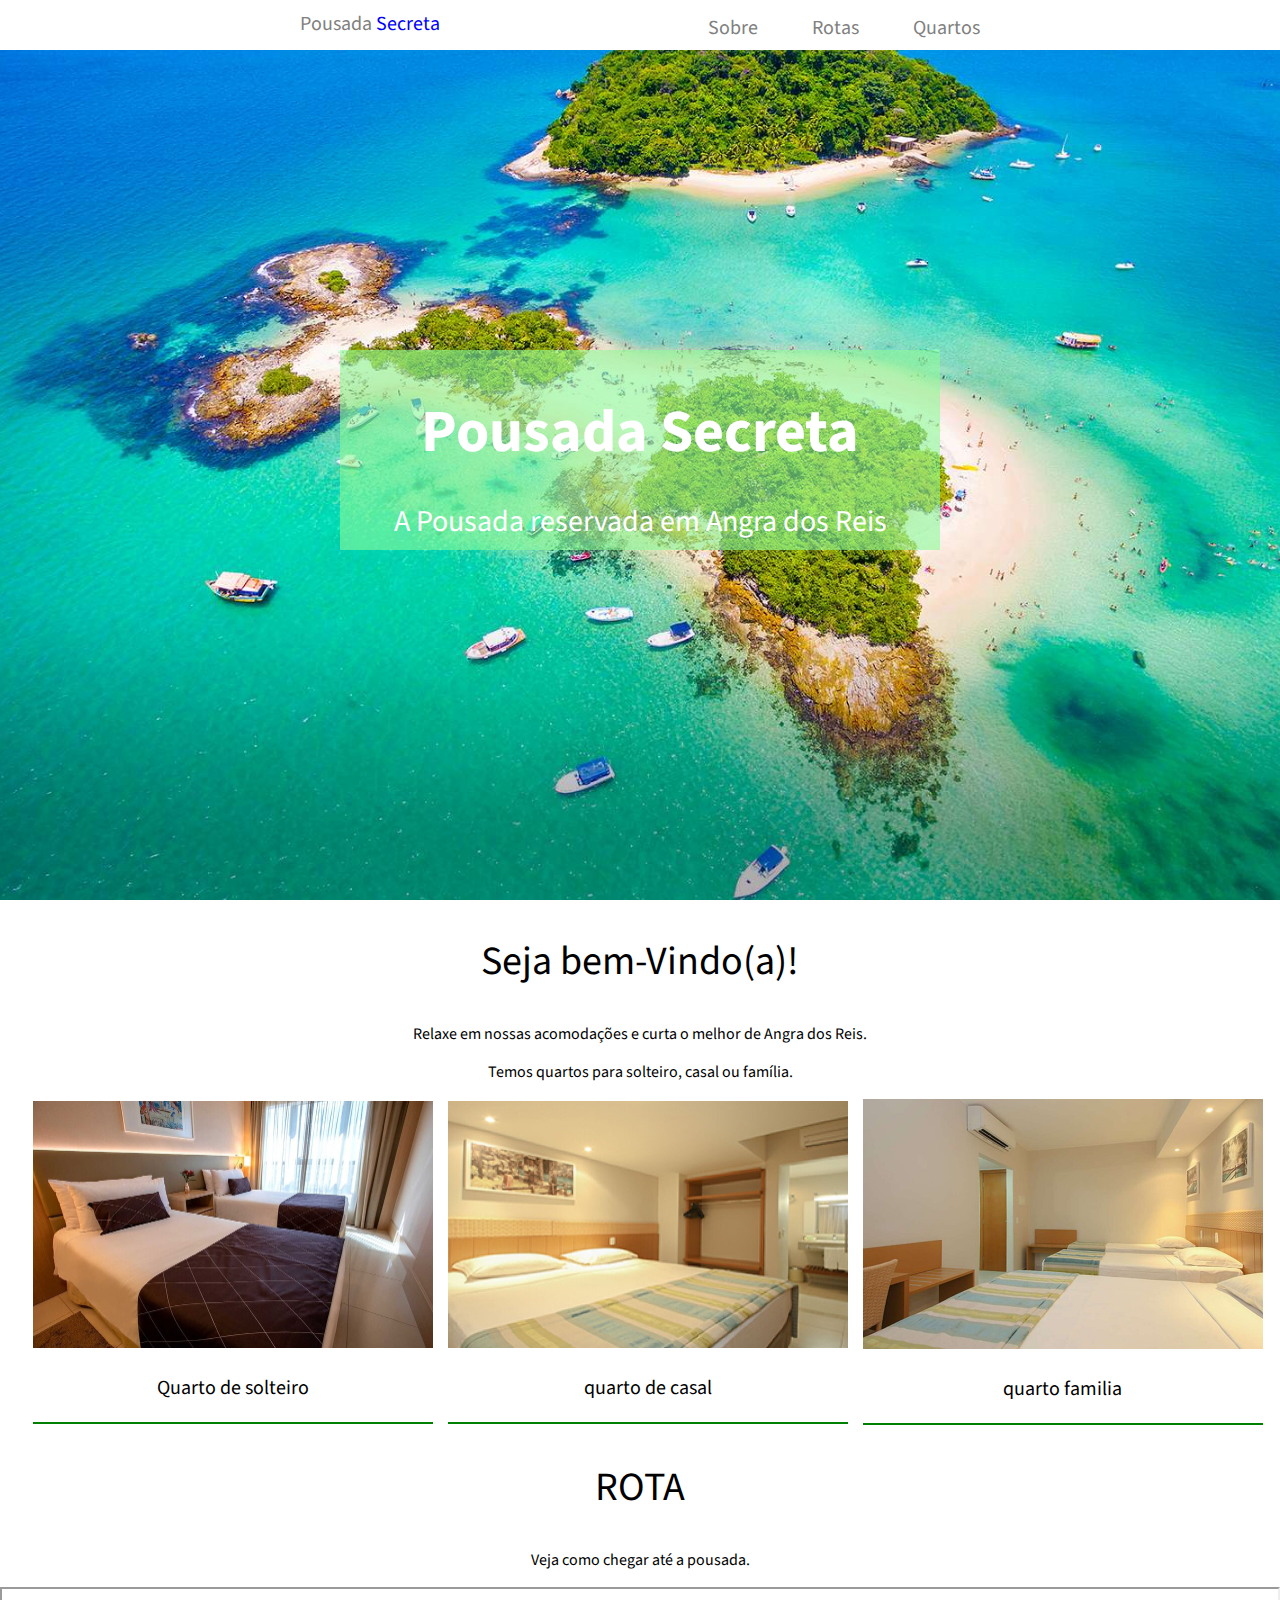
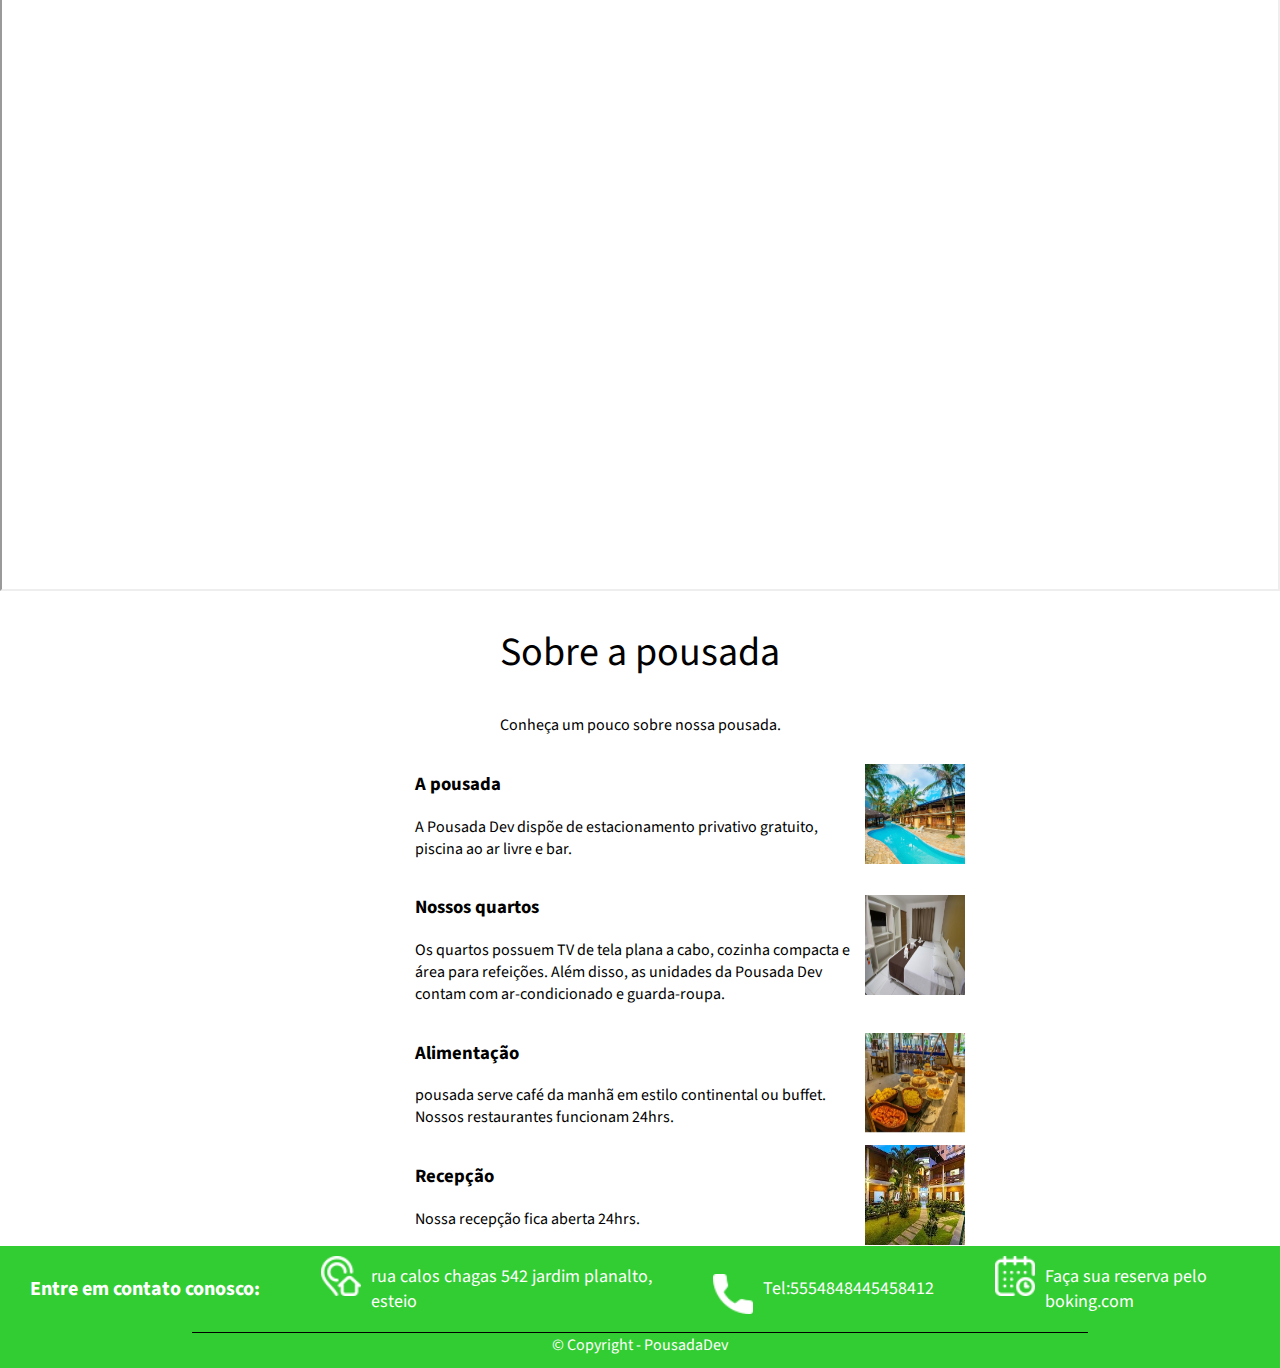
<file: index.html>
<!DOCTYPE html>
<html lang="pt-br">
  <head>
    <meta charset="UTF-8" />
    <meta http-equiv="X-UA-Compatible" content="IE=edge" />
    <meta name="viewport" content="width=device-width, initial-scale=1.0" />
    <link rel="stylesheet" href="style.css" />
    <link
      rel="stylesheet"
      href="https://fonts.googleapis.com/css2?family=Source+Sans+Pro:ital,wght@0,200;0,300;0,400;0,600;0,700;0,900;1,200;1,300;1,400;1,600;1,700;1,900&display=swap"/>
    <title>Pousada Secreta</title>
  </head>
  <body>
    <div id="header">
      <div class="titulo">
        <p>
          <a href="#index.html"> Pousada <span>Secreta</span></a>
        </p>
      </div>
      <div class="link">
        <a href="#sobre">Sobre</a>
        <a href="#rota">Rotas</a>
        <a href="">Quartos</a>
      </div>
    </div>

    <div>
      <div class="fundo">
        <div class="fundo1">
          <div class="fundo_texto">
            <h1>Pousada Secreta</h1>
            <p>A Pousada reservada em Angra dos Reis</p>
          </div>
        </div>
      </div>
      
      <div class="central">
        <div>
          <h2>Seja bem-Vindo(a)!</h2>
          <p>Relaxe em nossas acomodações e curta o melhor de Angra dos Reis.</p>
          <p>Temos quartos para solteiro, casal ou família.</p>
        </div>
      </div>
      <div class="quartos"> 
        <div>
        <img
          src="assets/quarto-solteiro1.jpg"
          alt="quarto de solteiro"
          title="quarto de solteiro"
        />
        <a href=""> <p>Quarto de solteiro</p> </a>
      </div>
      <div class="conta iner">
        <img
          src="assets/quarto-casal1.jpg"
          alt="quarto de casal"
          title="quarto de casal"
        />
        <a href=""><p>quarto de casal</p> </a>
      </div>
      <div>
        <img
          src="assets/quarto-familia1.jpg"
          alt="quarto familia"
          title="quarto familia"
        />
        <a href=""><p>quarto familia</p></a>
      </div>
    </div>
        
      </div>
      <div class="central" id="rota">
        <div><h2>ROTA</h2>
          <p>Veja como chegar até a pousada.</p></div>
        
      </div>
      <div class="mapa">
        <iframe
          src="https://www.google.com/maps/embed?pb=!1m18!1m12!1m3!1d3460.025446057055!2d-51.14183368488915!3d-29.86353998194842!2m3!1f0!2f0!3f0!3m2!1i1024!2i768!4f13.1!3m3!1m2!1s0x95196fb283477ab9%3A0x8a9f36f749aa374c!2sR.%20Carlos%20Chagas%2C%20542%20-%20Jardim%20Planalto%2C%20Esteio%20-%20RS%2C%2093295-180!5e0!3m2!1spt-PT!2sbr!4v1628907688740!5m2!1spt-PT!2sbr"
        ></iframe>
      </div>
      <div class="central" id="sobre">
        <div><h2>Sobre a pousada</h2>
          <p>Conheça um pouco sobre nossa pousada.</p></div>
        
      </div>
      <div class="sobre">
        <div class="teste" >
          <div class="teste1">
            <h3>A pousada</h3>
            <p>
              A Pousada Dev dispõe de estacionamento privativo gratuito, piscina
              ao ar livre e bar.
            </p>
          </div>
          <img src="assets/img1.jpg" alt="faxada" />
        </div>
        <div  class="teste">
          <div class="teste1" >
            <h3>Nossos quartos</h3>
            <p>
              Os quartos possuem TV de tela plana a cabo, cozinha compacta e
              área para refeições. Além disso, as unidades da Pousada Dev contam
              com ar-condicionado e guarda-roupa.
            </p>
          </div>
          <div><img src="assets/img2.jpg" alt="quartos" /></div>
          
        </div>
        <div class="teste" >
          <div class="teste1" >
            <h3>Alimentação</h3>
            <p>
              pousada serve café da manhã em estilo continental ou buffet.
              Nossos restaurantes funcionam 24hrs.
            </p>
          </div>
          <img src="assets/img3.jpg" alt="" />
        </div>
        <div class="teste" >
          <div class="teste1" >
            <h3>Recepção</h3>
            <p>Nossa recepção fica aberta 24hrs.</p>
          </div>
          <img src="assets/img5.jpg" alt="" />
        </div>
      </div>
    </div>
    <div id="footer" >
      <div class="baixo1" >
        <div class="texto03">
          <h4>Entre em contato conosco:</h4>
        </div>
        <div class="baixo">
          <a href="https://goo.gl/maps/RJJgKe1pauxfjBcTA"
            ><img src="assets/icones/endereco.png" alt="" />
            <p>rua calos chagas 542 jardim planalto, esteio</p>
          </a>
        </div>
<div class="baixo"><img src="assets/icones/telefone.png" alt="" />
  <p>Tel:5554848445458412</p></div>
        
<div class="baixo"><a href="">
  <img src="assets/icones/calendario.png" alt="" />
  <p>Faça sua reserva pelo boking.com</p>
</a>
</div>
        
      </div>
      <div class="copi"> <p> © Copyright - PousadaDev</p></div>
    </div>
  </body>
</html>
</file>
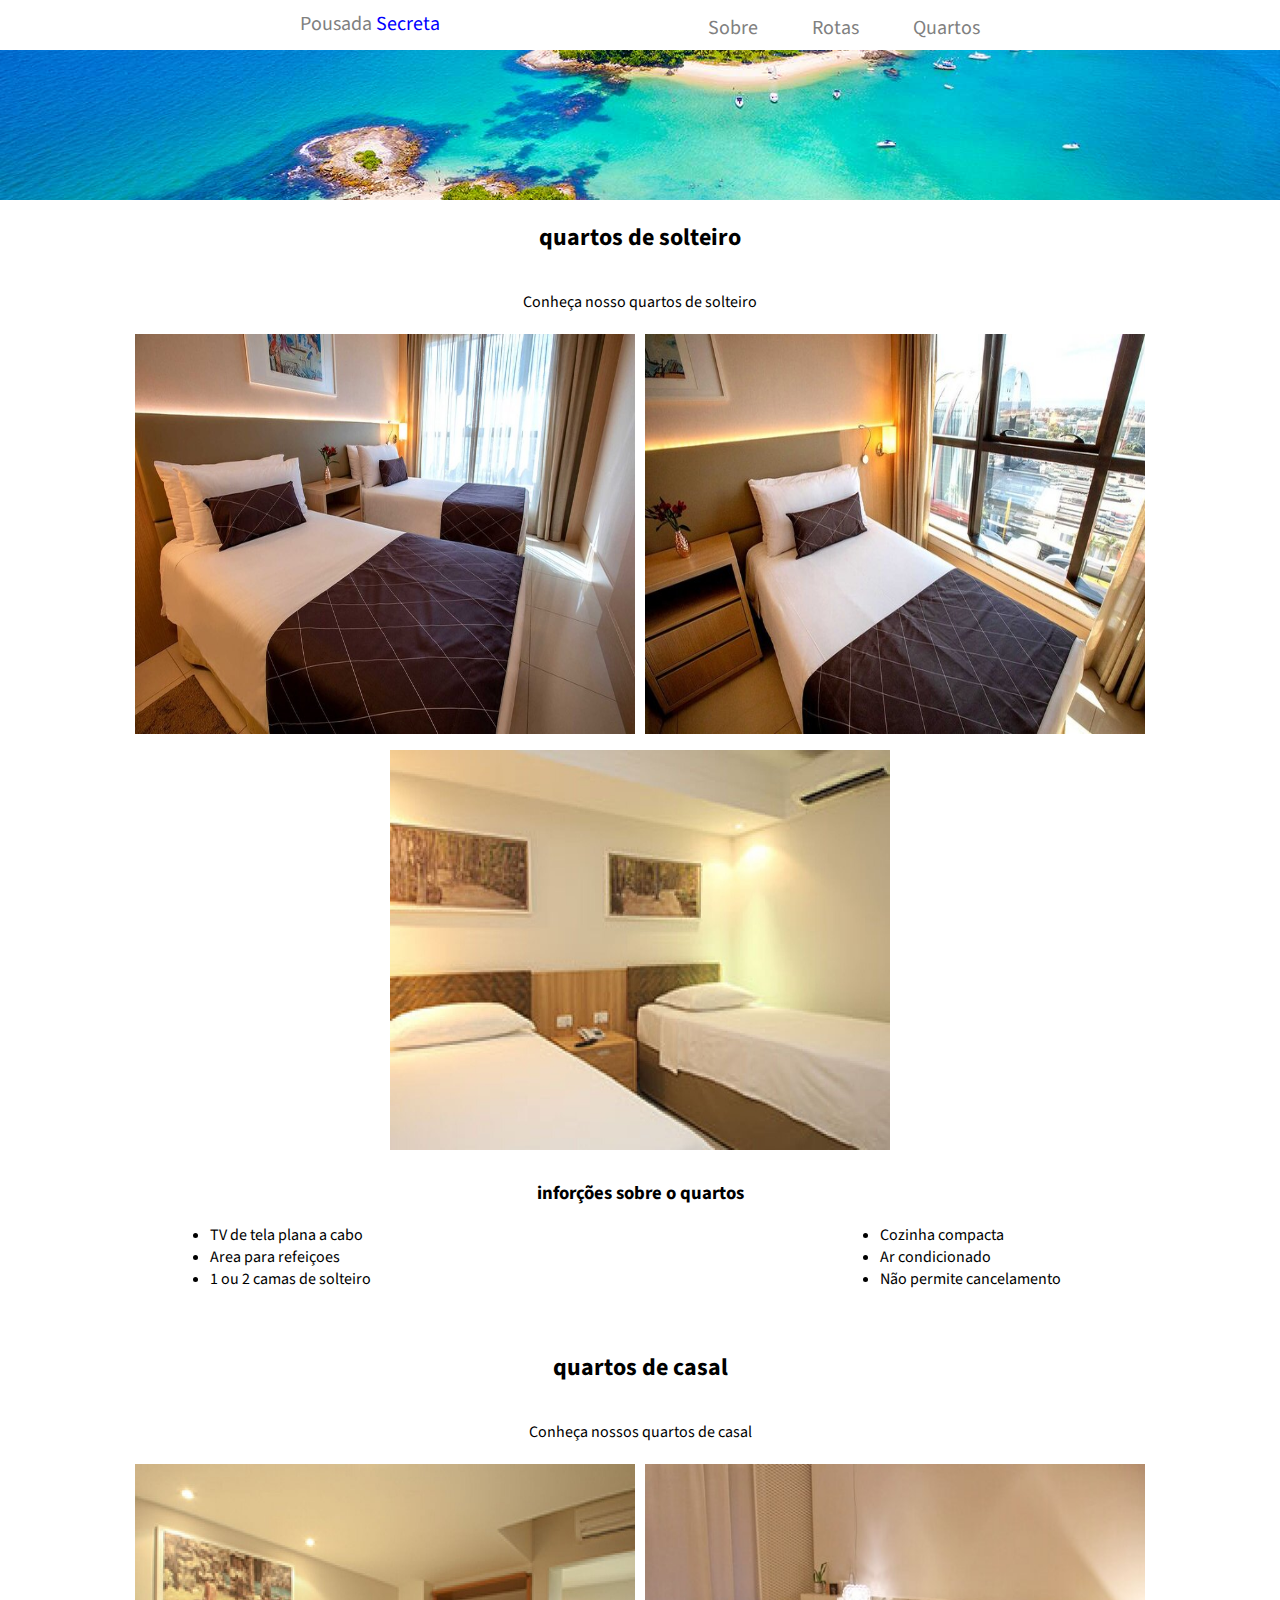
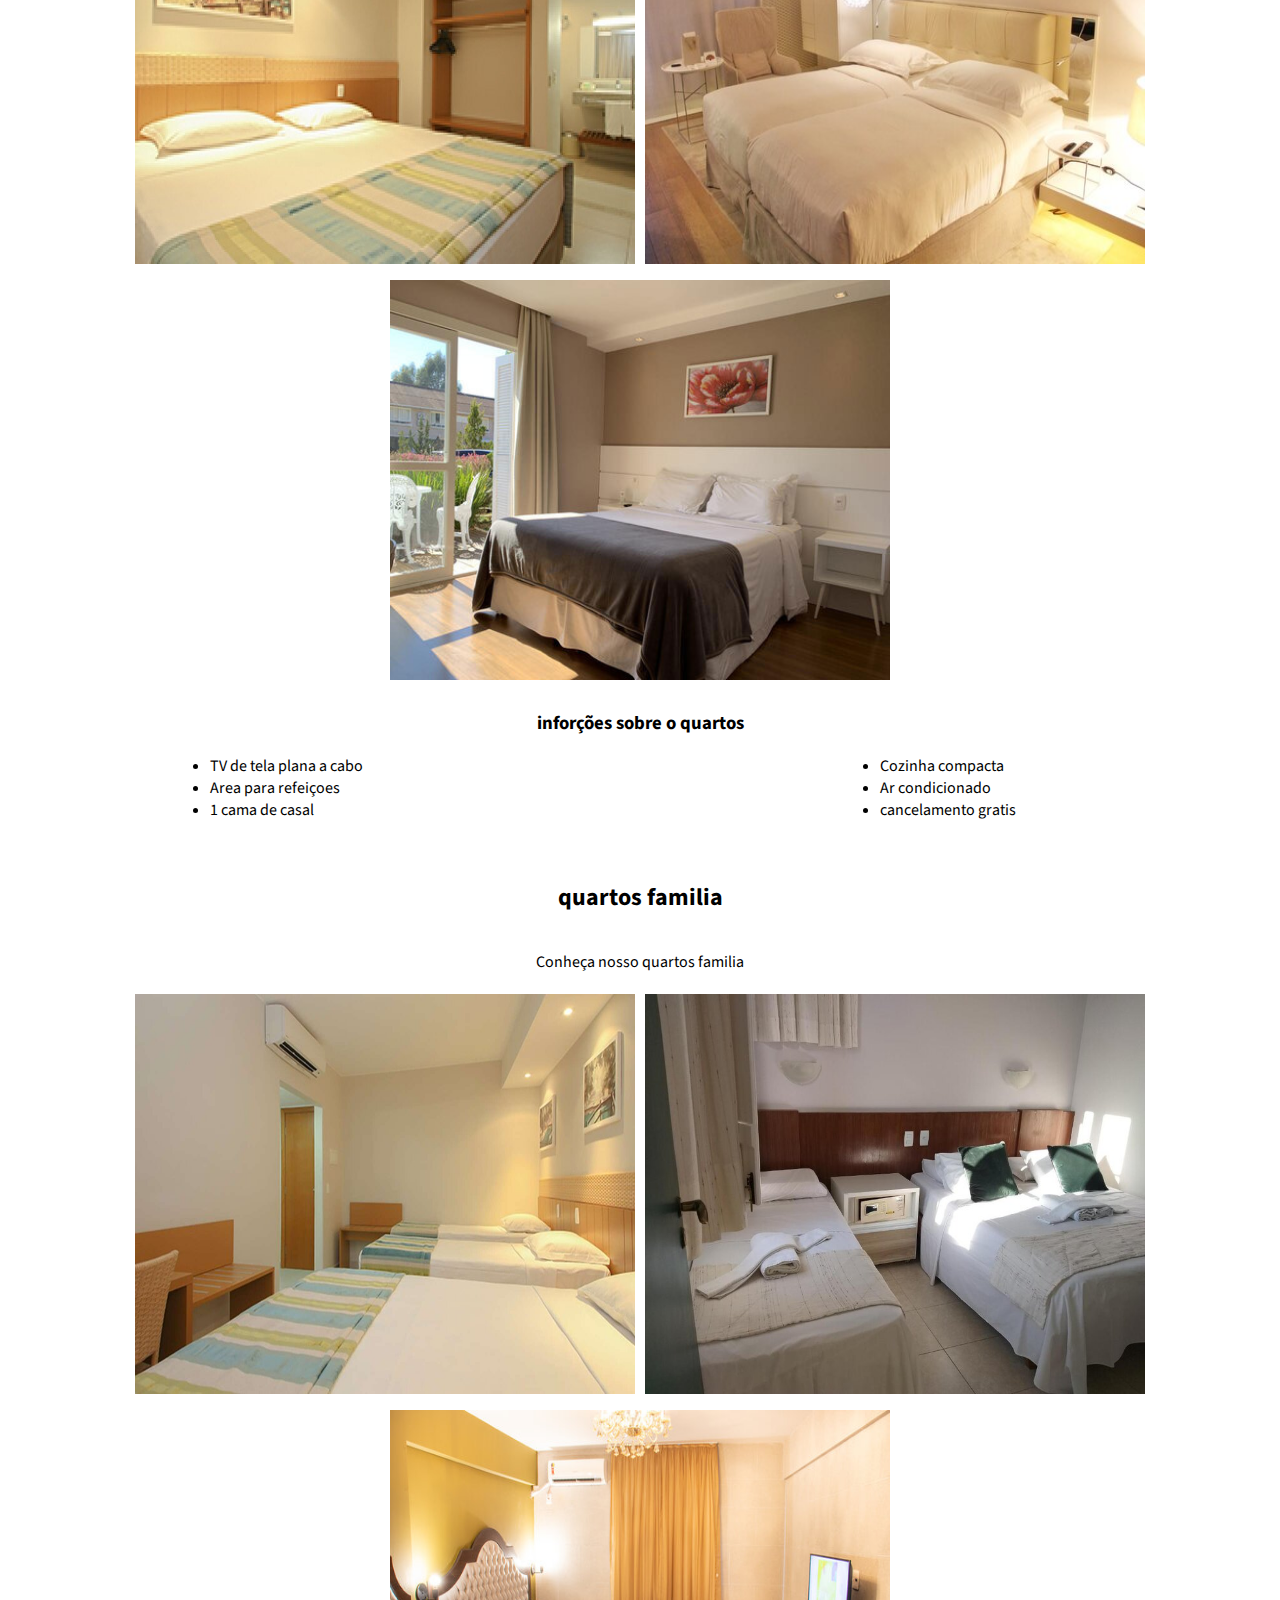
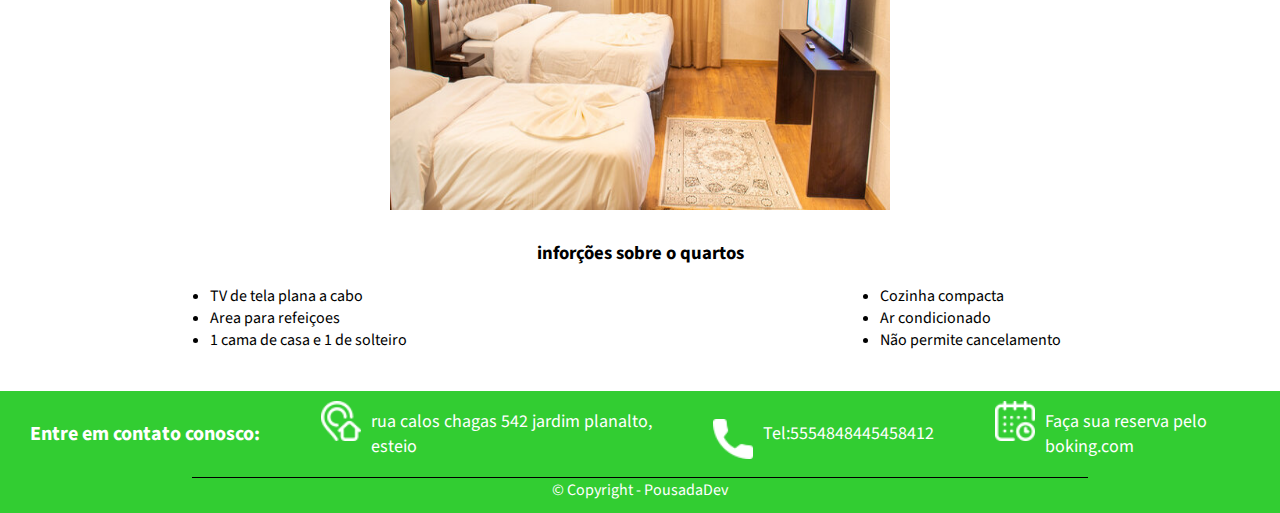
<file: quartos.html>
<!DOCTYPE html>
<html lang="en">
  <head>
    <meta charset="UTF-8" />
    <meta http-equiv="X-UA-Compatible" content="IE=edge" />
    <meta name="viewport" content="width=device-width, initial-scale=1.0" />
    <link rel="stylesheet" href= />
    <link
      rel="stylesheet"
      href="https://fonts.googleapis.com/css2?family=Source+Sans+Pro:ital,wght@0,200;0,300;0,400;0,600;0,700;0,900;1,200;1,300;1,400;1,600;1,700;1,900&display=swap"
    />
    <link rel="stylesheet" href="quartos.css" />
    <title>Pousada Secreta</title>
  </head>
  <body>
    <div id="header">
      <div class="titulo">
        <p>
          <a href="#index.html"> Pousada <span>Secreta</span></a>
        </p>
      </div>
      <div class="link">
        <a href="#sobre">Sobre</a>
        <a href="#rota">Rotas</a>
        <a href="">Quartos</a>
      </div>
    </div>
    <div>
      <div class="teste">
        <img src="assets/img-fundo.jpg" alt="" />
      </div>
      <div class="central">
        <h2>quartos de solteiro</h2>
        <p>Conheça nosso quartos de solteiro</p>
      </div>
      <div class="quartos">
        <div><img src="assets/quarto-solteiro1.jpg" alt="" /></div>
        <div><img src="assets/quarto-solteiro2.jpg" alt="" /></div>
        <div><img src="assets/quarto-solteiro3.jpg" alt="" /></div>
      </div>
      <divdiv class="lista">
        <h3>inforções sobre o quartos</h3>
        <div class="lista">
          <ul class="lista1">
            <li>TV de tela plana a cabo</li>
            <li>Cozinha compacta</li>
            <li>Area para refeiçoes</li>
            <li>Ar condicionado</li>
            <li>1 ou 2 camas de solteiro</li>
            <li>Não permite cancelamento</li>
          </ul>
        </div>
      </div>
      <div class="central">
        <h2>quartos de casal</h2>
        <p>Conheça nossos quartos de casal</p>
      </div>
      <div class="quartos">
        <div><img src="assets/quarto-casal1.jpg" alt="" /></div>
        <div><img src="assets/quarto-casal2.jpg" alt="" /></div>
        <div><img src="assets/quarto-casal3.jpg" alt="" /></div>
      </div>
      <div div class="lista">
        <h3>inforções sobre o quartos</h3>
        <div class="lista">
          <ul class="lista1">
            <li>TV de tela plana a cabo</li>
            <li>Cozinha compacta</li>
            <li>Area para refeiçoes</li>
            <li>Ar condicionado</li>
            <li>1 cama de casal</li>
            <li>cancelamento gratis</li>
          </ul>
        </div>
      </div>
      <div class="central">
        <h2>quartos familia</h2>
        <p>Conheça nosso quartos familia</p>
      </div>
      <div class="quartos">
        <div><img src="assets/quarto-familia1.jpg" alt="" /></div>
        <div><img src="assets/quarto-familia2.jpg" alt="" /></div>
        <div><img src="assets/quarto-familia3.jpg" alt="" /></div>
      </div>
      <div class="lista">
        <h3>inforções sobre o quartos</h3>
        <div class="lista">
          <ul class="lista1">
            <li>TV de tela plana a cabo</li>
            <li>Cozinha compacta</li>
            <li>Area para refeiçoes</li>
            <li>Ar condicionado</li>
            <li>1 cama de casa e 1 de solteiro</li>
            <li>Não permite cancelamento</li>
          </ul>
        </div>
      </div>
    </div>
    <div id="footer" >
      <div class="baixo1" >
        <div class="texto03">
          <h4>Entre em contato conosco:</h4>
        </div>
        <div class="baixo">
          <a href="https://goo.gl/maps/RJJgKe1pauxfjBcTA"
            ><img src="assets/icones/endereco.png" alt="" />
            <p>rua calos chagas 542 jardim planalto, esteio</p>
          </a>
        </div>
<div class="baixo"><img src="assets/icones/telefone.png" alt="" />
  <p>Tel:5554848445458412</p></div>
        
<div class="baixo"><a href="">
  <img src="assets/icones/calendario.png" alt="" />
  <p>Faça sua reserva pelo boking.com</p>
</a>
</div>
        
      </div>
      <div class="copi"> <p> © Copyright - PousadaDev</p></div>
    </div>
  </body>
</html>
</file>
<file: style.css>
body {
  font-family: 'source sans pro', sans-serif;
  margin: 0;
  overflow-y: scroll;
}
a {
  text-decoration: none;
}
#header {
  background-color: white;
  width: 100%;
  height: 50px;
  position: fixed;
  top: 0%;
  margin: 0 auto;
}
.link {
  float: right;
  margin-top: -44px;
  padding-right: 300px;
  font-size: 20px;
}
.link a {
  color: grey;
  margin-left: 50px;
}
.titulo {
  padding-left: 300px;
  margin-top: -10px;
}
.titulo p {
  width: fit-content;
  height: fit-content;
  font-size: 20px;
}
.titulo a {
  color: grey;
}
.titulo span {
  color: blue;
}
.fundo {
  background-image: url(assets/img-fundo.jpg);
  width: 100%;
  height: 100vh;

  background-repeat: no-repeat;
  background-position: center;
  background-size: cover;
}
.fundo1 {
  display: flex;
  justify-content: center;
  align-items: center;
  flex-direction: row;
  flex-wrap: wrap;
  height: 100vh;
}
.fundo_texto {
  width: 600px;
  margin: 0 auto;
  padding: auto;
  height: 200px;
  background-color: rgba(140, 250, 153, 0.6);
}
.fundo_texto h1 {
  color: white;
  font-size: 60px;
  text-align: center;
}
.fundo_texto p {
  color: white;
  font-size: 30px;
  text-align: center;
  margin-top: -15px;
}
.central {
  display: flex;
  flex-direction: column;
  flex-wrap: wrap;
  justify-content: center;
  align-items: center;
}
.central div {
  text-align: center;
}
.central div h2 {
  font-size: 40px;
  font-weight: normal;
}
.quartos {
  display: flex;
  flex-direction: row;
  flex-wrap: wrap;
  justify-content: center;
  align-items: center;
}
.quartos div p {
  text-align: center;
  color: black;
  font-size: 20px;
}
.quartos img {
  height: auto;
  width: 400px;
}
.quartos div {
  border-bottom: 2px solid;
  border-color: green;
  margin-left: 15px;
}
.mapa {
  display: flex;
  justify-content: center;
  align-items: center;
}
.mapa iframe {
  height: 600px;
  width: 100vw;
}
.sobre {
  display: flex;
  flex-direction: row;
  flex-wrap: wrap;
  justify-content: center;
  align-items: center;
  margin: 0;
}
.sobre img {
  height: 100px;
  width: 100px;
}
.teste {
  display: flex;
  flex-direction: row;
  flex-wrap: wrap;
  justify-content: space-between;
  align-items: center;
  margin-left: 100px;
}
.teste1 {
  width: 450px;
}
.copi {
  text-align: center;
  margin-left: 15%;
  width: 70%;
  height: 35px;
  border-top: 1px solid black;
}
.copi p {
  margin-top: 1px;
}
.baixo1 {
  display: flex;
  flex-wrap: wrap;
  justify-content: space-around;
  width: 800;
}
#footer {
  color: white;
  background-color: limegreen;
}
#footer a {
  color: white;
}
.texto03 {
  display: flex;
  flex-wrap: wrap;
  flex-direction: row;
  justify-content: center;
  align-items: center;
}
.baixo {
  display: flex;

  align-items: center;
  flex-direction: row;
}
.baixo img {
  width: 40px;
  height: 40px;
  float: left;
  margin-top: 10px;
  margin-right: 10px;
}
.texto03 h4 {
  font-size: 20px;
  font-weight: 700;
}
.baixo p {
  font-size: 18px;
}
.quartosf {
  height: 180px;
  width: 100vw;
  overflow: hidden;
}
.quartosf img {
  margin-top: -90px;
  width: 100vw;
}
</file>
<file: quartos.css>
body {
  font-family: 'source sans pro', sans-serif;
  margin: 0;
  overflow-y: scroll;
}
a {
  text-decoration: none;
}
#header {
  background-color: white;
  width: 100%;
  height: 50px;
  position: fixed;
  top: 0%;
  margin: 0 auto;
}
.link {
  float: right;
  margin-top: -44px;
  padding-right: 300px;
  font-size: 20px;
}
.link a {
  color: grey;
  margin-left: 50px;
}
.titulo {
  padding-left: 300px;
  margin-top: -10px;
}
.titulo p {
  width: fit-content;
  height: fit-content;
  font-size: 20px;
}
.titulo a {
  color: grey;
}
.titulo span {
  color: blue;
}
.teste img {
  width: 100%;
  margin-top: -90px;
}
.teste {
  height: 200px;
  overflow: hidden;
}
.central {
  display: flex;
  flex-direction: column;
  flex-wrap: wrap;
  justify-content: center;
  align-items: center;
}
.central div {
  text-align: center;
}
.central div h2 {
  font-size: 40px;
  font-weight: normal;
}
.quartos {
  display: flex;
  flex-direction: row;
  flex-wrap: wrap;
  justify-content: center;
  align-items: center;
}
.quartos img {
  height: 400px;
  width: 500px;
  margin: 5px;
}
.lista {
  display: flex;
  flex-direction: row;
  flex-wrap: wrap;
  justify-content: center;
}
.lista1 {
  display: flex;
  flex-direction: row;
  flex-wrap: wrap;
  justify-content: space-between;
  margin: auto;
  margin-left: 120px;
  margin-right: 100px;
  margin-bottom: 40px;
}

.lista1 li {
  width: 250px;
  margin-left: 50px;
  margin-right: 50px;
}
.lista1 p {
  text-align: left;
}
.copi {
  text-align: center;
  margin-left: 15%;
  width: 70%;
  height: 35px;
  border-top: 1px solid black;
}
.copi p {
  margin-top: 1px;
}
.baixo1 {
  display: flex;
  flex-wrap: wrap;
  justify-content: space-around;
  width: 800;
}
#footer {
  color: white;
  background-color: limegreen;
}
#footer a {
  color: white;
}
.texto03 {
  display: flex;
  flex-wrap: wrap;
  flex-direction: row;
  justify-content: center;
  align-items: center;
}
.baixo {
  display: flex;

  align-items: center;
  flex-direction: row;
}
.baixo img {
  width: 40px;
  height: 40px;
  float: left;
  margin-top: 10px;
  margin-right: 10px;
}
.texto03 h4 {
  font-size: 20px;
  font-weight: 700;
}
.baixo p {
  font-size: 18px;
}
.quartosf {
  height: 180px;
  width: 100vw;
  overflow: hidden;
}
.quartosf img {
  margin-top: -90px;
  width: 100vw;
}
</file>
